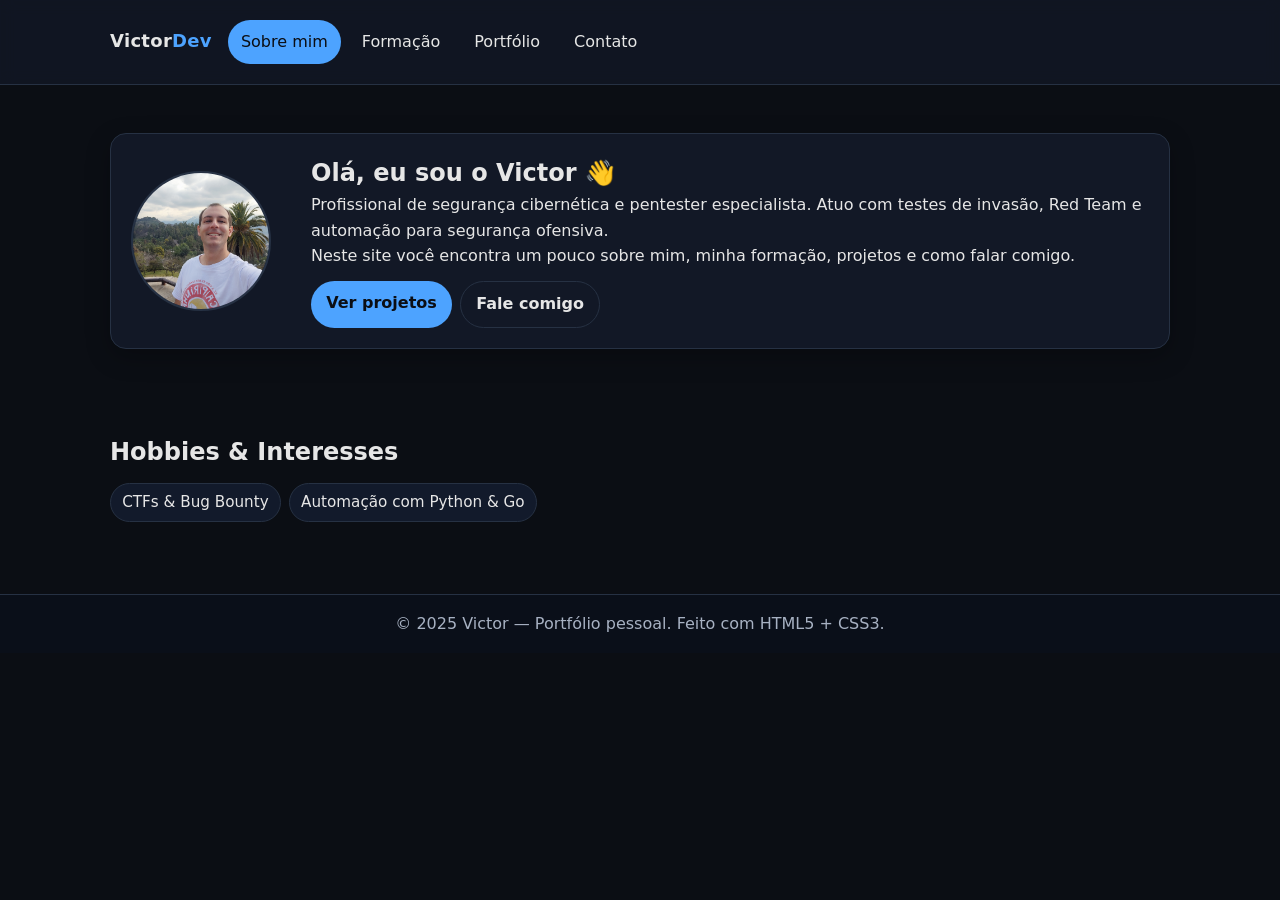
<file: index.html>
<!DOCTYPE html>
<html lang="pt-BR">
  <head>
    <meta charset="utf-8">
    <meta name="viewport" content="width=device-width, initial-scale=1">
    <title>Sobre mim — Victor</title>
    <meta name="description" content="Portfólio pessoal de Victor: sobre, formação, projetos e contato.">
    <link rel="preload" as="image" href="img/IMG_20240806_144448.jpg">
    <link rel="stylesheet" href="css/styles.css">
  </head>
  <body class="page-sobre">
    
    <header class="site-header">
      <div class="container">
        <a class="logo" href="index.html" aria-label="Ir para página inicial">Victor<span>Dev</span></a>
        <!-- Menu responsivo sem JS (checkbox hack) -->
        <input type="checkbox" id="nav-toggle" class="nav-toggle" aria-label="Abrir menu">
        <label for="nav-toggle" class="nav-toggle-label" aria-label="Alternar menu">☰</label>
        <nav class="site-nav">
          <ul>
            <li><a href="index.html" class="active">Sobre mim</a></li>
            <li><a href="formacao.html" class="">Formação</a></li>
            <li><a href="portifolio.html" class="">Portfólio</a></li>
            <li><a href="contato.html" class="">Contato</a></li>
          </ul>
        </nav>
      </div>
    </header>
    
    <main class="site-main">
      <div class="container">
        
<!-- Seção: Sobre mim
     Observação: esta página é a Home (index.html). -->
<section class="section hero">
  <div class="hero-grid">
    <img class="avatar" src="img/IMG_20240806_144448.jpg" alt="Avatar ilustrativo do Victor">
    <div>
      <h1>Olá, eu sou o Victor 👋</h1>
      <p>
        Profissional de segurança cibernética e pentester especialista. 
        Atuo com testes de invasão, Red Team e automação para segurança ofensiva.
      </p>
      <p>
        Neste site você encontra um pouco sobre mim, minha formação, projetos e como falar comigo.
      </p>
      <div class="hero-cta">
        <a class="button" href="portifolio.html">Ver projetos</a>
        <a class="button outline" href="contato.html">Fale comigo</a>
      </div>
    </div>
  </div>
</section>

<section class="section">
  <h2>Hobbies & Interesses</h2>
  <ul class="chips">
    <li>CTFs & Bug Bounty</li>
    <li>Automação com Python & Go</li>
  </ul>
</section>

      </div>
    </main>
    
    <footer class="site-footer">
      <div class="container">
        <p>© 2025 Victor — Portfólio pessoal. Feito com HTML5 + CSS3.</p>
      </div>
    </footer>
    
  </body>
</html>
</file>
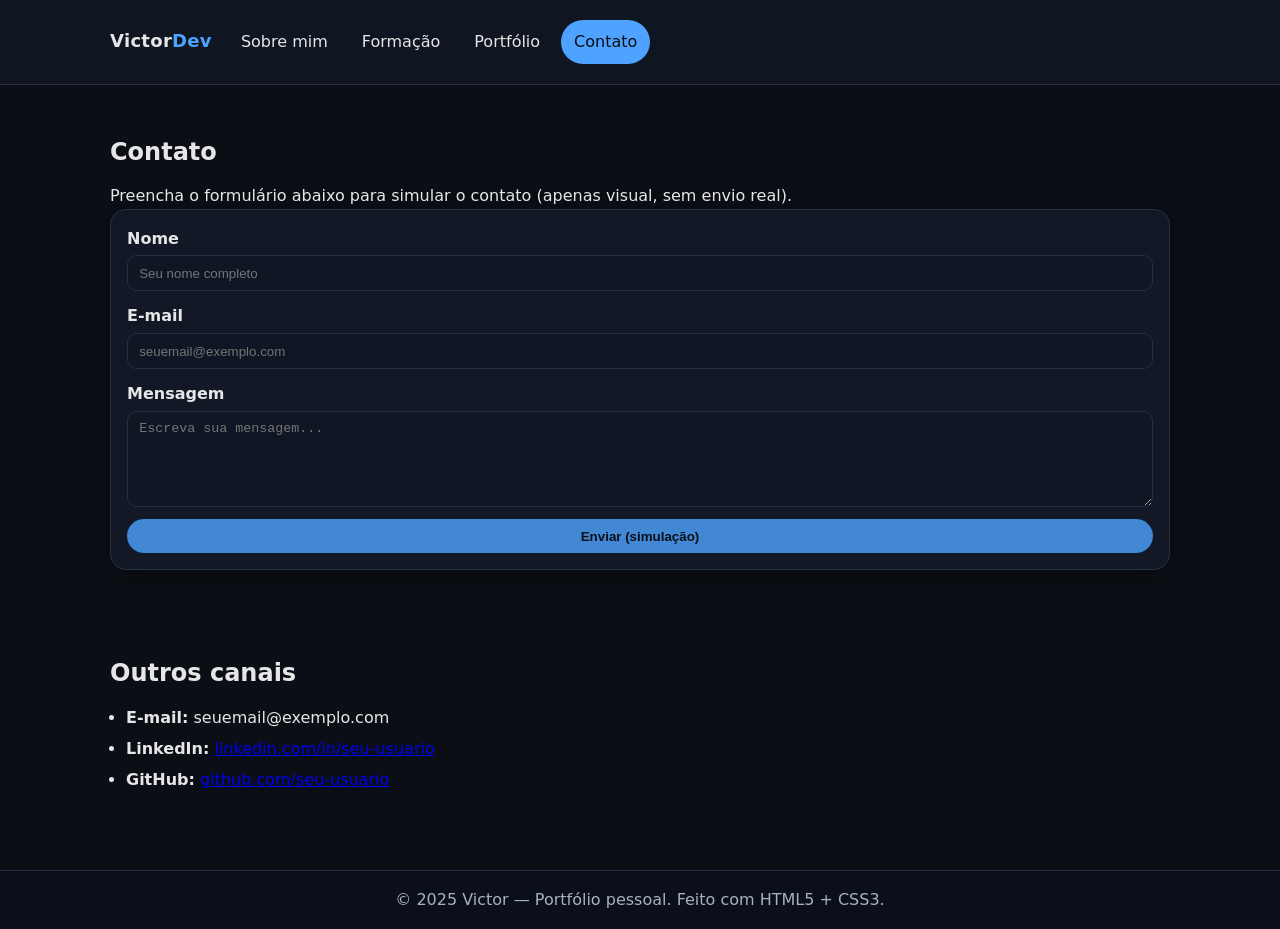
<file: contato.html>
<!DOCTYPE html>
<html lang="pt-BR">
  <head>
    <meta charset="utf-8">
    <meta name="viewport" content="width=device-width, initial-scale=1">
    <title>Contato — Victor</title>
    <meta name="description" content="Portfólio pessoal de Victor: sobre, formação, projetos e contato.">
    <link rel="preload" as="image" href="img/IMG_20240806_144448.jpg">
    <link rel="stylesheet" href="css/styles.css">
  </head>
  <body class="page-contato">
    
    <header class="site-header">
      <div class="container">
        <a class="logo" href="index.html" aria-label="Ir para página inicial">Victor<span>Dev</span></a>
        <!-- Menu responsivo sem JS (checkbox hack) -->
        <input type="checkbox" id="nav-toggle" class="nav-toggle" aria-label="Abrir menu">
        <label for="nav-toggle" class="nav-toggle-label" aria-label="Alternar menu">☰</label>
        <nav class="site-nav">
          <ul>
            <li><a href="index.html" class="">Sobre mim</a></li>
            <li><a href="formacao.html" class="">Formação</a></li>
            <li><a href="portifolio.html" class="">Portfólio</a></li>
            <li><a href="contato.html" class="active">Contato</a></li>
          </ul>
        </nav>
      </div>
    </header>
    
    <main class="site-main">
      <div class="container">
        
<!-- Seção: Contato (apenas visual, sem back-end) -->
<section class="section">
  <h1>Contato</h1>
  <p>Preencha o formulário abaixo para simular o contato (apenas visual, sem envio real).</p>
  <form class="form" action="#" method="post" onsubmit="return false" aria-label="Formulário de contato">
    <div class="form-field">
      <label for="nome">Nome</label>
      <input id="nome" name="nome" type="text" placeholder="Seu nome completo" required>
    </div>
    <div class="form-field">
      <label for="email">E-mail</label>
      <input id="email" name="email" type="email" placeholder="seuemail@exemplo.com" required>
    </div>
    <div class="form-field">
      <label for="mensagem">Mensagem</label>
      <textarea id="mensagem" name="mensagem" rows="5" placeholder="Escreva sua mensagem..." required></textarea>
    </div>
    <button class="button" type="submit" aria-disabled="true">Enviar (simulação)</button>
  </form>
</section>

<section class="section">
  <h2>Outros canais</h2>
  <ul class="list">
    <li><strong>E-mail:</strong> seuemail@exemplo.com</li>
    <li><strong>LinkedIn:</strong> <a href="#" target="_blank" rel="noopener">linkedin.com/in/seu-usuario</a></li>
    <li><strong>GitHub:</strong> <a href="#" target="_blank" rel="noopener">github.com/seu-usuario</a></li>
  </ul>
</section>

      </div>
    </main>
    
    <footer class="site-footer">
      <div class="container">
        <p>© 2025 Victor — Portfólio pessoal. Feito com HTML5 + CSS3.</p>
      </div>
    </footer>
    
  </body>
</html>
</file>
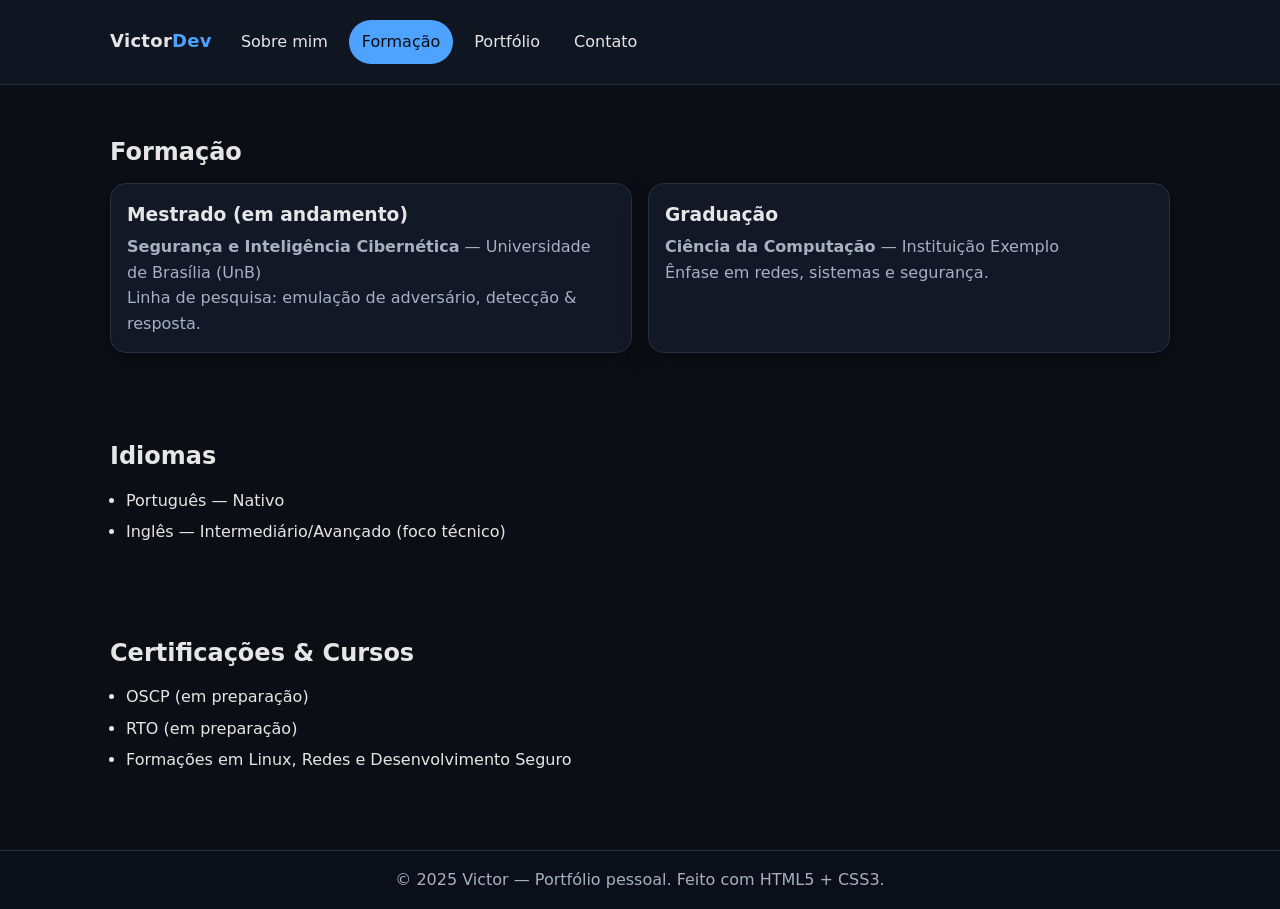
<file: formacao.html>
<!DOCTYPE html>
<html lang="pt-BR">
  <head>
    <meta charset="utf-8">
    <meta name="viewport" content="width=device-width, initial-scale=1">
    <title>Formação — Victor</title>
    <meta name="description" content="Portfólio pessoal de Victor: sobre, formação, projetos e contato.">
    <link rel="preload" as="image" href="img/IMG_20240806_144448.jpg">
    <link rel="stylesheet" href="css/styles.css">
  </head>
  <body class="page-formacao">
    
    <header class="site-header">
      <div class="container">
        <a class="logo" href="index.html" aria-label="Ir para página inicial">Victor<span>Dev</span></a>
        <!-- Menu responsivo sem JS (checkbox hack) -->
        <input type="checkbox" id="nav-toggle" class="nav-toggle" aria-label="Abrir menu">
        <label for="nav-toggle" class="nav-toggle-label" aria-label="Alternar menu">☰</label>
        <nav class="site-nav">
          <ul>
            <li><a href="index.html" class="">Sobre mim</a></li>
            <li><a href="formacao.html" class="active">Formação</a></li>
            <li><a href="portifolio.html" class="">Portfólio</a></li>
            <li><a href="contato.html" class="">Contato</a></li>
          </ul>
        </nav>
      </div>
    </header>
    
    <main class="site-main">
      <div class="container">
        
<!-- Seção: Formação educacional e idiomas -->
<section class="section">
  <h1>Formação</h1>
  <div class="cards two">
    <article class="card">
      <h3>Mestrado (em andamento)</h3>
      <p><strong>Segurança e Inteligência Cibernética</strong> — Universidade de Brasília (UnB)</p>
      <p>Linha de pesquisa: emulação de adversário, detecção & resposta.</p>
    </article>
    <article class="card">
      <h3>Graduação</h3>
      <p><strong>Ciência da Computação</strong> — Instituição Exemplo</p>
      <p>Ênfase em redes, sistemas e segurança.</p>
    </article>
  </div>
</section>

<section class="section">
  <h2>Idiomas</h2>
  <ul class="list">
    <li>Português — Nativo</li>
    <li>Inglês — Intermediário/Avançado (foco técnico)</li>
  </ul>
</section>

<section class="section">
  <h2>Certificações & Cursos</h2>
  <ul class="list">
    <li>OSCP (em preparação)</li>
    <li>RTO (em preparação)</li>
    <li>Formações em Linux, Redes e Desenvolvimento Seguro</li>
  </ul>
</section>

      </div>
    </main>
    
    <footer class="site-footer">
      <div class="container">
        <p>© 2025 Victor — Portfólio pessoal. Feito com HTML5 + CSS3.</p>
      </div>
    </footer>
    
  </body>
</html>
</file>
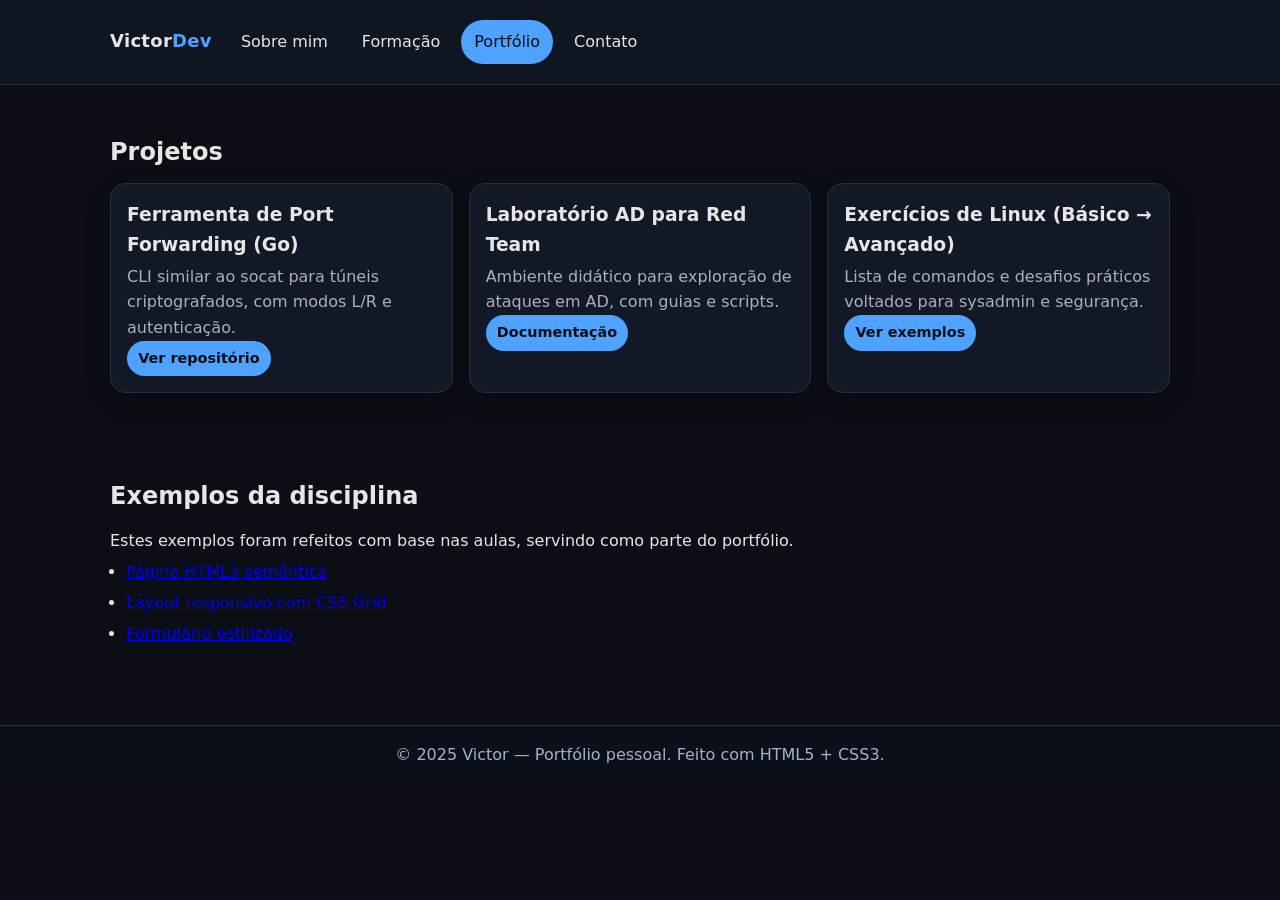
<file: portfolio.html>
<!DOCTYPE html>
<html lang="pt-BR">
  <head>
    <meta charset="utf-8">
    <meta name="viewport" content="width=device-width, initial-scale=1">
    <title>Portfólio — Victor</title>
    <meta name="description" content="Portfólio pessoal de Victor: sobre, formação, projetos e contato.">
    <link rel="preload" as="image" href="img/IMG_20240806_144448.jpg">
    <link rel="stylesheet" href="css/styles.css">
  </head>
  <body class="page-portfolio">
    
    <header class="site-header">
      <div class="container">
        <a class="logo" href="index.html" aria-label="Ir para página inicial">Victor<span>Dev</span></a>
        <!-- Menu responsivo sem JS (checkbox hack) -->
        <input type="checkbox" id="nav-toggle" class="nav-toggle" aria-label="Abrir menu">
        <label for="nav-toggle" class="nav-toggle-label" aria-label="Alternar menu">☰</label>
        <nav class="site-nav">
          <ul>
            <li><a href="index.html" class="">Sobre mim</a></li>
            <li><a href="formacao.html" class="">Formação</a></li>
            <li><a href="portfolio.html" class="active">Portfólio</a></li>
            <li><a href="contato.html" class="">Contato</a></li>
          </ul>
        </nav>
      </div>
    </header>
    
    <main class="site-main">
      <div class="container">
        
<!-- Seção: Portfólio com exemplos de trabalhos (links podem apontar para repositórios) -->
<section class="section">
  <h1>Projetos</h1>
  <div class="cards three">
    <article class="card">
      <h3>Ferramenta de Port Forwarding (Go)</h3>
      <p>CLI similar ao socat para túneis criptografados, com modos L/R e autenticação.</p>
      <a class="button small" href="#" target="_blank" rel="noopener">Ver repositório</a>
    </article>
    <article class="card">
      <h3>Laboratório AD para Red Team</h3>
      <p>Ambiente didático para exploração de ataques em AD, com guias e scripts.</p>
      <a class="button small" href="#" target="_blank" rel="noopener">Documentação</a>
    </article>
    <article class="card">
      <h3>Exercícios de Linux (Básico → Avançado)</h3>
      <p>Lista de comandos e desafios práticos voltados para sysadmin e segurança.</p>
      <a class="button small" href="#" target="_blank" rel="noopener">Ver exemplos</a>
    </article>
  </div>
</section>

<section class="section">
  <h2>Exemplos da disciplina</h2>
  <p>Estes exemplos foram refeitos com base nas aulas, servindo como parte do portfólio.</p>
  <ul class="list">
    <li><a href="#" target="_blank" rel="noopener">Página HTML5 semântica</a></li>
    <li><a href="#" target="_blank" rel="noopener">Layout responsivo com CSS Grid</a></li>
    <li><a href="#" target="_blank" rel="noopener">Formulário estilizado</a></li>
  </ul>
</section>

      </div>
    </main>
    
    <footer class="site-footer">
      <div class="container">
        <p>© 2025 Victor — Portfólio pessoal. Feito com HTML5 + CSS3.</p>
      </div>
    </footer>
    
  </body>
</html>
</file>
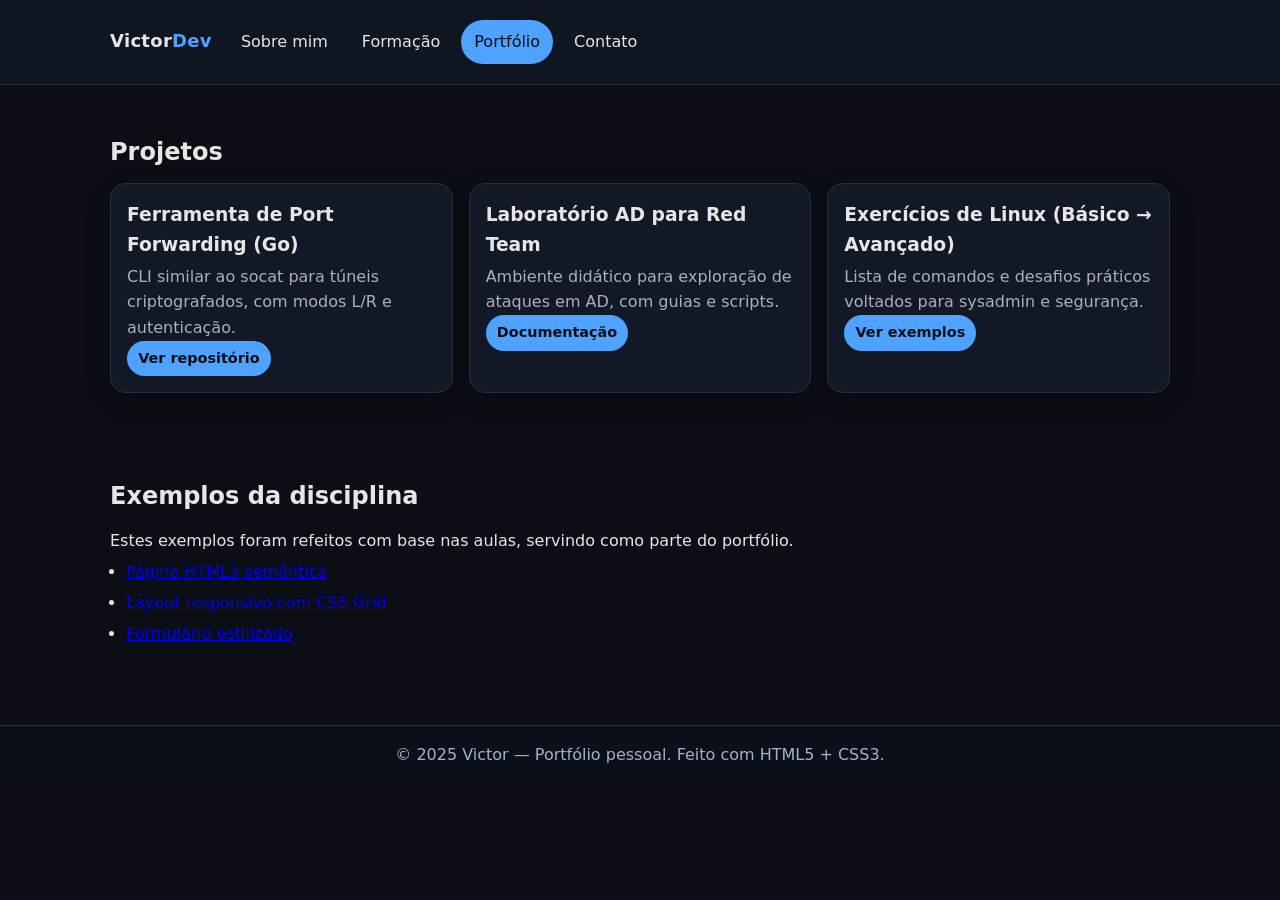
<file: portifolio.html>
<!DOCTYPE html>
<html lang="pt-BR">
  <head>
    <meta charset="utf-8">
    <meta name="viewport" content="width=device-width, initial-scale=1">
    <title>Portfólio — Victor</title>
    <meta name="description" content="Portfólio pessoal de Victor: sobre, formação, projetos e contato.">
    <link rel="preload" as="image" href="img/IMG_20240806_144448.jpg">
    <link rel="stylesheet" href="css/styles.css">
  </head>
  <body class="page-portifolio">
    
    <header class="site-header">
      <div class="container">
        <a class="logo" href="index.html" aria-label="Ir para página inicial">Victor<span>Dev</span></a>
        <!-- Menu responsivo sem JS (checkbox hack) -->
        <input type="checkbox" id="nav-toggle" class="nav-toggle" aria-label="Abrir menu">
        <label for="nav-toggle" class="nav-toggle-label" aria-label="Alternar menu">☰</label>
        <nav class="site-nav">
          <ul>
            <li><a href="index.html" class="">Sobre mim</a></li>
            <li><a href="formacao.html" class="">Formação</a></li>
            <li><a href="portifolio.html" class="active">Portfólio</a></li>
            <li><a href="contato.html" class="">Contato</a></li>
          </ul>
        </nav>
      </div>
    </header>
    
    <main class="site-main">
      <div class="container">
        
<!-- Seção: Portfólio com exemplos de trabalhos (links podem apontar para repositórios) -->
<section class="section">
  <h1>Projetos</h1>
  <div class="cards three">
    <article class="card">
      <h3>Ferramenta de Port Forwarding (Go)</h3>
      <p>CLI similar ao socat para túneis criptografados, com modos L/R e autenticação.</p>
      <a class="button small" href="#" target="_blank" rel="noopener">Ver repositório</a>
    </article>
    <article class="card">
      <h3>Laboratório AD para Red Team</h3>
      <p>Ambiente didático para exploração de ataques em AD, com guias e scripts.</p>
      <a class="button small" href="#" target="_blank" rel="noopener">Documentação</a>
    </article>
    <article class="card">
      <h3>Exercícios de Linux (Básico → Avançado)</h3>
      <p>Lista de comandos e desafios práticos voltados para sysadmin e segurança.</p>
      <a class="button small" href="#" target="_blank" rel="noopener">Ver exemplos</a>
    </article>
  </div>
</section>

<section class="section">
  <h2>Exemplos da disciplina</h2>
  <p>Estes exemplos foram refeitos com base nas aulas, servindo como parte do portfólio.</p>
  <ul class="list">
    <li><a href="#" target="_blank" rel="noopener">Página HTML5 semântica</a></li>
    <li><a href="#" target="_blank" rel="noopener">Layout responsivo com CSS Grid</a></li>
    <li><a href="#" target="_blank" rel="noopener">Formulário estilizado</a></li>
  </ul>
</section>

      </div>
    </main>
    
    <footer class="site-footer">
      <div class="container">
        <p>© 2025 Victor — Portfólio pessoal. Feito com HTML5 + CSS3.</p>
      </div>
    </footer>
    
  </body>
</html>
</file>
<file: css/styles.css>
/* styles.css
   - Folha de estilo pura (sem Bootstrap).
   - Comentários explicam cada bloco para atender ao requisito de "explicar o código". */

/* Reset simples e variáveis CSS */
:root{
  --bg: #0b0e14;
  --panel: #121826;
  --text: #e6e6e6;
  --muted: #a7b1c2;
  --brand: #4da3ff;
  --brand-2: #8be38b;
  --border: #263143;
  --shadow: 0 8px 24px rgba(0,0,0,.25);
  --radius: 16px;
}

*{ box-sizing: border-box; margin:0; padding:0; }
html, body{ height:100%; }
body{
  font: 16px/1.6 system-ui, -apple-system, Segoe UI, Roboto, Ubuntu, Cantarell, Noto Sans, sans-serif;
  background: var(--bg);
  color: var(--text);
}

/* Helpers de layout */
.container{ width:min(100%,1100px); margin-inline:auto; padding: 1.25rem; }
.section{ padding: 2rem 0; }
.section > h1, .section > h2{ margin-bottom: .75rem; }
.list{ margin-left: 1rem; }
.list li{ margin: .35rem 0; }

/* Cabeçalho com navegação
   - Menu responsivo sem JavaScript (checkbox hack) */
.site-header{
  position: sticky; top:0; z-index:10;
  background: rgba(18,24,38,.8); backdrop-filter: blur(8px);
  border-bottom: 1px solid var(--border);
}
.site-header .container{
  display:flex; align-items:center; gap:1rem; min-height:64px;
}
.logo{ font-weight:900; letter-spacing:.3px; text-decoration:none; color:var(--text); font-size:1.125rem; }
.logo span{ color: var(--brand); }

/* Toggle */
.nav-toggle{ display:none; }
.nav-toggle-label{ margin-left:auto; font-size:1.5rem; cursor:pointer; display:none; }

.site-nav ul{ list-style:none; display:flex; gap:.5rem; margin-left:auto; }
.site-nav a{
  display:inline-block; text-decoration:none; color:var(--text);
  padding:.5rem .75rem; border-radius: 999px; border:1px solid transparent;
}
.site-nav a:hover{ background: #1a2233; border-color: var(--border); }
.site-nav a.active{ background: var(--brand); color:#0b0e14; }

/* Responsividade: em telas pequenas, vira menu hambúrguer */
@media (max-width: 720px){
  .nav-toggle-label{ display:block; }
  .site-nav{
    position:absolute; inset:64px 0 auto 0; display:none;
    background: var(--panel); border-bottom:1px solid var(--border);
  }
  .site-nav ul{ flex-direction:column; padding: .5rem; }
  .nav-toggle:checked ~ .nav-toggle-label + .site-nav{ display:block; }
}

/* Conteúdo principal */
.site-main .container{
  display: grid; gap: 1.25rem;
  padding-top: 1rem; padding-bottom: 2.5rem;
}

/* Hero da página inicial */
.hero-grid{
  display:grid; grid-template-columns: 160px 1fr; gap:1.25rem;
  align-items:center; background: var(--panel); border:1px solid var(--border);
  border-radius: var(--radius); box-shadow: var(--shadow); padding: 1.25rem;
}

.avatar{
  width: 140px;
  height: 140px;
  border-radius: 50%;
  background:#172136;
  border:2px solid var(--border);
  object-fit: cover;     
  object-position: center;
  display: block;
}

.hero-cta{ margin-top: .75rem; display:flex; gap:.5rem; flex-wrap:wrap; }

/* Botões */
.button{
  appearance:none; border:none; border-radius: 999px;
  padding: .6rem .95rem; font-weight:600; text-decoration:none;
  background: var(--brand); color: #0b0e14; display:inline-block;
}
.button:hover{ filter: brightness(1.05); }
.button.outline{ background: transparent; color: var(--text); border:1px solid var(--border); }
.button.small{ padding: .4rem .7rem; font-size:.9rem; }

/* Cards reutilizáveis (grid adaptável) */
.cards{ display:grid; gap: 1rem; }
.cards.two{ grid-template-columns: repeat(2, minmax(0,1fr)); }
.cards.three{ grid-template-columns: repeat(3, minmax(0,1fr)); }
@media (max-width: 920px){ .cards.three{ grid-template-columns: repeat(2, minmax(0,1fr)); } }
@media (max-width: 640px){ .cards.two, .cards.three{ grid-template-columns: 1fr; } }

.card{
  background: var(--panel); border:1px solid var(--border);
  border-radius: var(--radius); padding: 1rem; box-shadow: var(--shadow);
}
.card h3{ margin-bottom: .25rem; }
.card p{ color: var(--muted); }

/* Chips */
.chips{ display:flex; gap:.5rem; list-style:none; flex-wrap:wrap; }
.chips li{
  background:#121a2b; border:1px solid var(--border); color:var(--text);
  border-radius:999px; padding:.4rem .7rem; font-size:.95rem;
}

/* Formulário (visual) */
.form{
  display:grid; gap:.75rem; background: var(--panel);
  border:1px solid var(--border); border-radius: var(--radius); padding:1rem;
  box-shadow: var(--shadow);
}
.form-field{ display:grid; gap:.25rem; }
label{ font-weight:600; }
input, textarea{
  background:#0f1624; color:var(--text); border:1px solid var(--border);
  border-radius: 10px; padding:.6rem .7rem; outline:none;
}
input:focus, textarea:focus{ border-color: var(--brand); box-shadow: 0 0 0 3px rgba(77,163,255,.15); }
button[aria-disabled="true"]{ opacity:.8; cursor:not-allowed; }

/* Rodapé */
.site-footer{
  border-top:1px solid var(--border); background:#0a0f19;
}
.site-footer .container{ padding: 1rem 1.25rem; text-align:center; color: var(--muted); }
</file>
